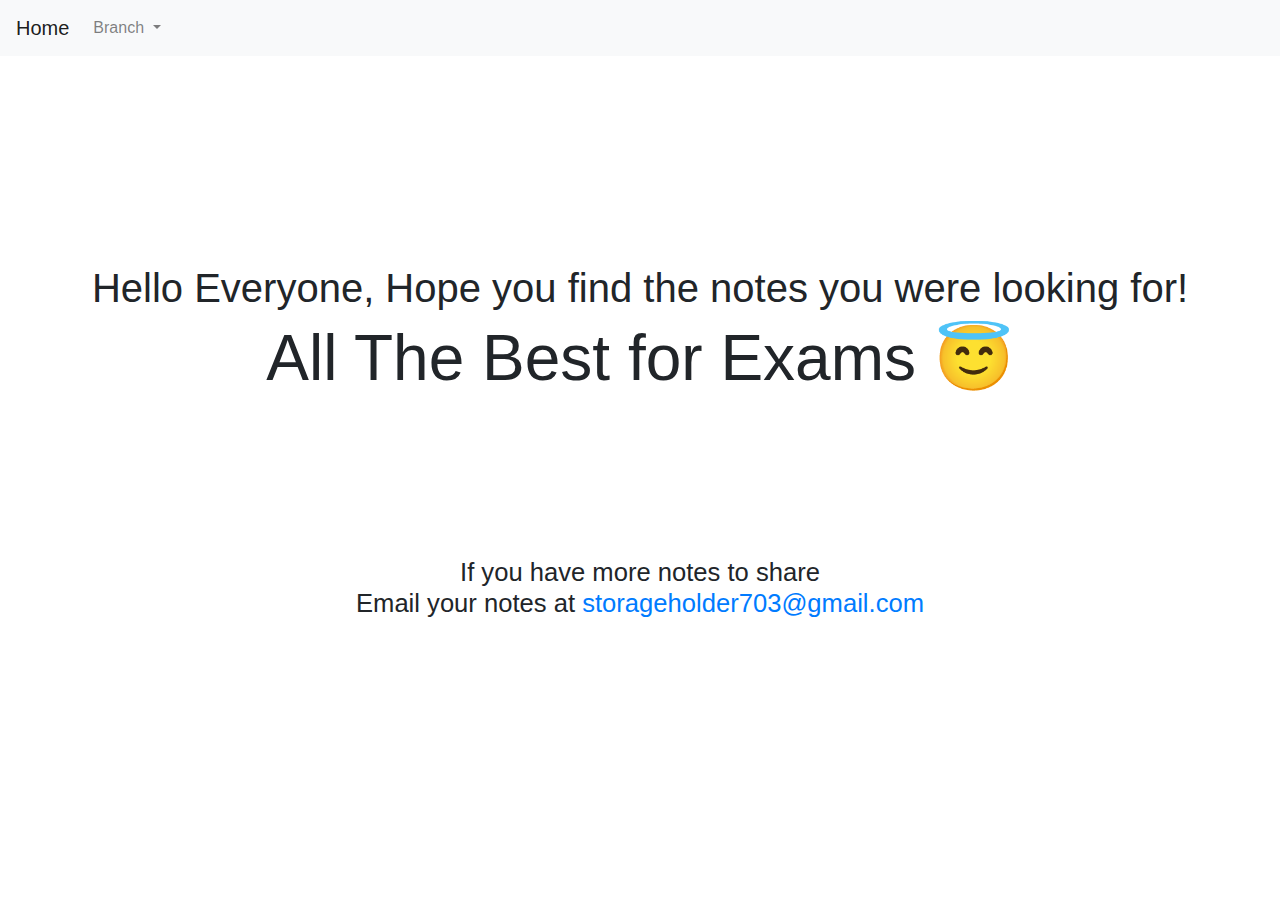
<file: index.html>
<!DOCTYPE html>
<html lang="en">
<head>
    <meta charset="UTF-8">
    <meta http-equiv="X-UA-Compatible" content="IE=edge">
    <meta name="viewport" content="width=device-width, initial-scale=1.0">
    <link rel="stylesheet" href="https://cdn.jsdelivr.net/npm/bootstrap@4.0.0/dist/css/bootstrap.min.css" integrity="sha384-Gn5384xqQ1aoWXA+058RXPxPg6fy4IWvTNh0E263XmFcJlSAwiGgFAW/dAiS6JXm" crossorigin="anonymous">
    <title>Study Material</title>
</head>
<body>
    <!-- Navbar -->
    <nav class="navbar navbar-expand-lg navbar-light bg-light">
        <a class="navbar-brand" href="index.html">Home</a>
        <button class="navbar-toggler" type="button" data-toggle="collapse" data-target="#navbarSupportedContent" aria-controls="navbarSupportedContent" aria-expanded="false" aria-label="Toggle navigation">
          <span class="navbar-toggler-icon"></span>
        </button>
      
        <div class="collapse navbar-collapse" id="navbarSupportedContent">
          <ul class="navbar-nav mr-auto">
            <!-- <li class="nav-item active">
              <a class="nav-link" href="#">Home <span class="sr-only">(current)</span></a>
            </li>
            <li class="nav-item">
              <a class="nav-link" href="#">Link</a>
            </li> -->
            <li class="nav-item dropdown">
              <a class="nav-link dropdown-toggle" href="#" id="branchSelector" role="button" data-toggle="dropdown" aria-haspopup="true" aria-expanded="false">
                Branch
              </a>
              <div class="dropdown-menu" aria-labelledby="navbarDropdown">
                <a class="dropdown-item" href="/html/Electrical.html">Electrical</a>
              </div>
            </li>
            
            
          </ul>
          <!-- <form class="form-inline my-2 my-lg-0">
            <input class="form-control mr-sm-2" type="search" placeholder="Search" aria-label="Search">
            <button class="btn btn-outline-success my-2 my-sm-0" type="submit">Search</button>
          </form> -->
        </div>
    </nav>

    <div class="container">
      <h1 style="font-weight: 100; text-align: center; margin-top: 13rem;" class="">Hello Everyone, Hope you find the notes you were looking for!</h1>
      <h1 style="font-weight: 100; text-align: center; margin-top: rem; font-size: 4rem;">All The Best for Exams &#128519</h1>
      
      <h2 style="font-weight: 100; text-align: center; margin-top: 10rem; font-size: 1.6rem;">If you have more notes to share <br> Email your notes at 
        <b>
          <a href="" style="text-decoration: none;">storageholder703@gmail.com</a>
        <b>

      </h2>
    </div>
    <!-- script -->
    <script src="https://code.jquery.com/jquery-3.2.1.slim.min.js" integrity="sha384-KJ3o2DKtIkvYIK3UENzmM7KCkRr/rE9/Qpg6aAZGJwFDMVNA/GpGFF93hXpG5KkN" crossorigin="anonymous"></script>
    <script src="https://cdn.jsdelivr.net/npm/popper.js@1.12.9/dist/umd/popper.min.js" integrity="sha384-ApNbgh9B+Y1QKtv3Rn7W3mgPxhU9K/ScQsAP7hUibX39j7fakFPskvXusvfa0b4Q" crossorigin="anonymous"></script>
    <script src="https://cdn.jsdelivr.net/npm/bootstrap@4.0.0/dist/js/bootstrap.min.js" integrity="sha384-JZR6Spejh4U02d8jOt6vLEHfe/JQGiRRSQQxSfFWpi1MquVdAyjUar5+76PVCmYl" crossorigin="anonymous"></script>
</body>
</html>
</file>
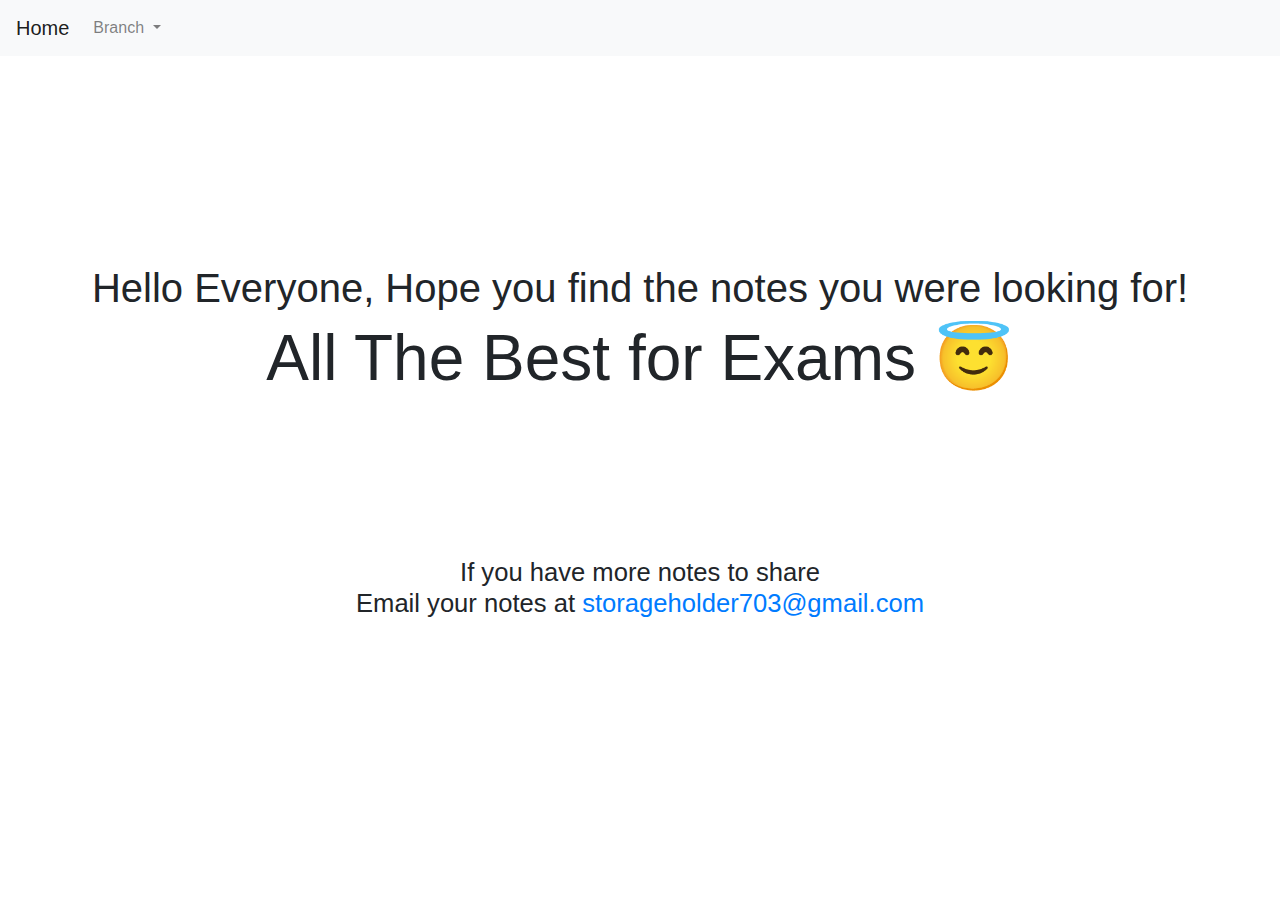
<file: home.html>
<!DOCTYPE html>
<html lang="en">
<head>
    <meta charset="UTF-8">
    <meta http-equiv="X-UA-Compatible" content="IE=edge">
    <meta name="viewport" content="width=device-width, initial-scale=1.0">
    <link rel="stylesheet" href="https://cdn.jsdelivr.net/npm/bootstrap@4.0.0/dist/css/bootstrap.min.css" integrity="sha384-Gn5384xqQ1aoWXA+058RXPxPg6fy4IWvTNh0E263XmFcJlSAwiGgFAW/dAiS6JXm" crossorigin="anonymous">
    <title>Study Material</title>
</head>
<body>
    <!-- Navbar -->
    <nav class="navbar navbar-expand-lg navbar-light bg-light">
        <a class="navbar-brand" href="home.html">Home</a>
        <button class="navbar-toggler" type="button" data-toggle="collapse" data-target="#navbarSupportedContent" aria-controls="navbarSupportedContent" aria-expanded="false" aria-label="Toggle navigation">
          <span class="navbar-toggler-icon"></span>
        </button>
      
        <div class="collapse navbar-collapse" id="navbarSupportedContent">
          <ul class="navbar-nav mr-auto">
            <!-- <li class="nav-item active">
              <a class="nav-link" href="#">Home <span class="sr-only">(current)</span></a>
            </li>
            <li class="nav-item">
              <a class="nav-link" href="#">Link</a>
            </li> -->
            <li class="nav-item dropdown">
              <a class="nav-link dropdown-toggle" href="#" id="branchSelector" role="button" data-toggle="dropdown" aria-haspopup="true" aria-expanded="false">
                Branch
              </a>
              <div class="dropdown-menu" aria-labelledby="navbarDropdown">
                <a class="dropdown-item" href="/html/Electrical.html">Electrical</a>
              </div>
            </li>
            
            
          </ul>
          <!-- <form class="form-inline my-2 my-lg-0">
            <input class="form-control mr-sm-2" type="search" placeholder="Search" aria-label="Search">
            <button class="btn btn-outline-success my-2 my-sm-0" type="submit">Search</button>
          </form> -->
        </div>
    </nav>

    <div class="container">
      <h1 style="font-weight: 100; text-align: center; margin-top: 13rem;" class="">Hello Everyone, Hope you find the notes you were looking for!</h1>
      <h1 style="font-weight: 100; text-align: center; margin-top: rem; font-size: 4rem;">All The Best for Exams &#128519</h1>
      
      <h2 style="font-weight: 100; text-align: center; margin-top: 10rem; font-size: 1.6rem;">If you have more notes to share <br> Email your notes at 
        <b>
          <a href="" style="text-decoration: none;">storageholder703@gmail.com</a>
        <b>

      </h2>
    </div>
    <!-- script -->
    <script src="https://code.jquery.com/jquery-3.2.1.slim.min.js" integrity="sha384-KJ3o2DKtIkvYIK3UENzmM7KCkRr/rE9/Qpg6aAZGJwFDMVNA/GpGFF93hXpG5KkN" crossorigin="anonymous"></script>
    <script src="https://cdn.jsdelivr.net/npm/popper.js@1.12.9/dist/umd/popper.min.js" integrity="sha384-ApNbgh9B+Y1QKtv3Rn7W3mgPxhU9K/ScQsAP7hUibX39j7fakFPskvXusvfa0b4Q" crossorigin="anonymous"></script>
    <script src="https://cdn.jsdelivr.net/npm/bootstrap@4.0.0/dist/js/bootstrap.min.js" integrity="sha384-JZR6Spejh4U02d8jOt6vLEHfe/JQGiRRSQQxSfFWpi1MquVdAyjUar5+76PVCmYl" crossorigin="anonymous"></script>
</body>
</html>
</file>
